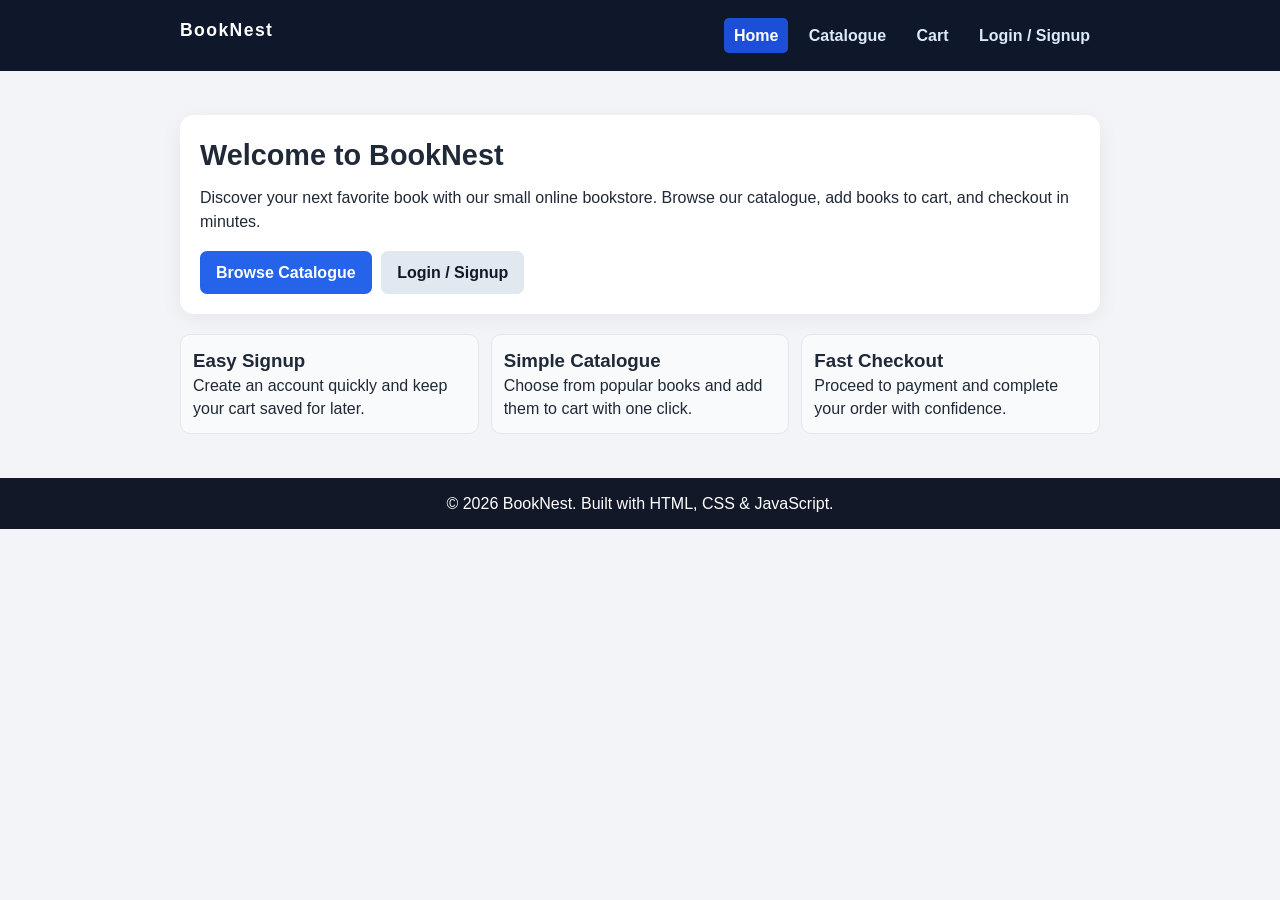
<file: index.html>
<!DOCTYPE html>
<html lang="en">
<head>
  <meta charset="UTF-8" />
  <meta name="viewport" content="width=device-width, initial-scale=1.0" />
  <title>BookNest - Home</title>
  <link rel="stylesheet" href="styles.css" />
</head>
<body>
  <header class="hero">
    <div class="container">
      <div class="logo">BookNest</div>
      <nav>
        <a href="index.html" class="active">Home</a>
        <a href="catalogue.html">Catalogue</a>
        <a href="cart.html">Cart</a>
        <a href="login.html">Login / Signup</a>
      </nav>
    </div>
  </header>

  <main class="container page">
    <section class="intro-card">
      <h1>Welcome to BookNest</h1>
      <p>
        Discover your next favorite book with our small online bookstore.
        Browse our catalogue, add books to cart, and checkout in minutes.
      </p>
      <div class="btn-row">
        <a class="btn" href="catalogue.html">Browse Catalogue</a>
        <a class="btn btn-alt" href="login.html">Login / Signup</a>
      </div>
    </section>

    <section class="features-grid">
      <article>
        <h3>Easy Signup</h3>
        <p>Create an account quickly and keep your cart saved for later.</p>
      </article>
      <article>
        <h3>Simple Catalogue</h3>
        <p>Choose from popular books and add them to cart with one click.</p>
      </article>
      <article>
        <h3>Fast Checkout</h3>
        <p>Proceed to payment and complete your order with confidence.</p>
      </article>
    </section>
  </main>

  <footer class="footer">
    <div class="container">© 2026 BookNest. Built with HTML, CSS & JavaScript.</div>
  </footer>
</body>
</html>
</file>
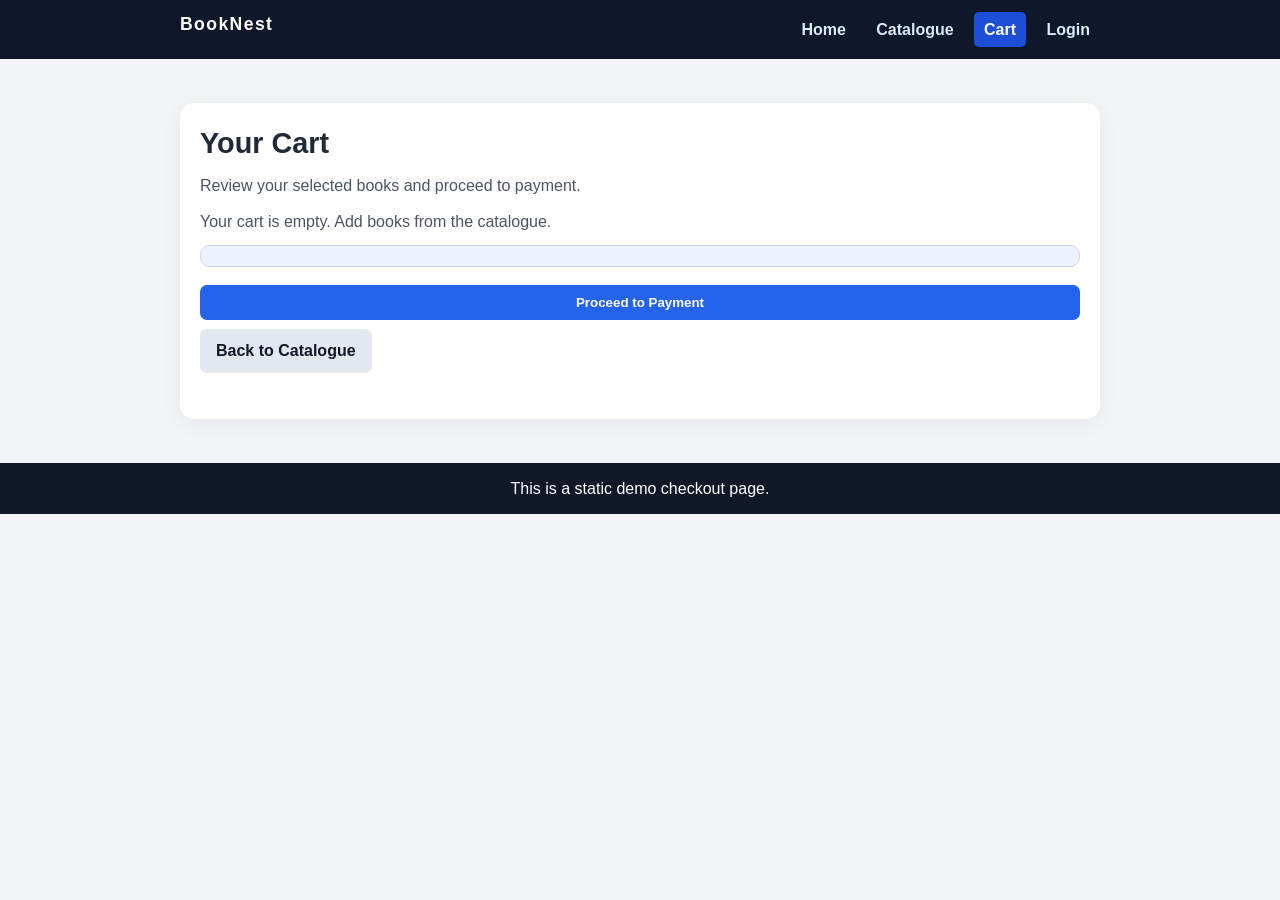
<file: cart.html>
<!DOCTYPE html>
<html lang="en">
<head>
  <meta charset="UTF-8" />
  <meta name="viewport" content="width=device-width, initial-scale=1.0" />
  <title>BookNest - Cart</title>
  <link rel="stylesheet" href="styles.css" />
</head>
<body>
  <header class="hero small">
    <div class="container">
      <div class="logo">BookNest</div>
      <nav>
        <a href="index.html">Home</a>
        <a href="catalogue.html">Catalogue</a>
        <a href="cart.html" class="active">Cart</a>
        <a href="login.html">Login</a>
      </nav>
    </div>
  </header>

  <main class="container page">
    <section class="card">
      <h1>Your Cart</h1>
      <p class="muted">Review your selected books and proceed to payment.</p>

      <div id="cartItems"></div>

      <div class="cart-summary" id="summary"></div>
      <div class="btn-row">
        <button id="payButton" class="btn">Proceed to Payment</button>
        <a class="btn btn-alt" href="catalogue.html">Back to Catalogue</a>
      </div>
      <p id="payMessage" class="message"></p>
    </section>
  </main>

  <footer class="footer">
    <div class="container">This is a static demo checkout page.</div>
  </footer>

  <script>
    function getCart() {
      const raw = localStorage.getItem('bookCart');
      if (!raw) return [];
      try { return JSON.parse(raw); } catch { return []; }
    }

    function formatMoney(v) {
      return '$' + v.toFixed(2);
    }

    function renderCart() {
      const cart = getCart();
      const container = document.getElementById('cartItems');
      const summary = document.getElementById('summary');

      if (!cart.length) {
        container.innerHTML = '<p class="muted">Your cart is empty. Add books from the catalogue.</p>';
        summary.innerHTML = '';
        return;
      }

      let total = 0;
      container.innerHTML = cart.map((item) => {
        const line = item.price * item.qty;
        total += line;
        return `
          <div class="cart-row">
            <div>
              <strong>${item.title}</strong>
              <p class="muted">${item.author}</p>
            </div>
            <div class="right">
              <span>${item.qty} x ${formatMoney(item.price)}</span>
              <span class="price">${formatMoney(line)}</span>
            </div>
          </div>
          <hr />
        `;
      }).join('');

      summary.innerHTML = `<h3>Order Total: ${formatMoney(total)}</h3>`;
    }

    document.getElementById('payButton').addEventListener('click', () => {
      const cart = getCart();
      const payMessage = document.getElementById('payMessage');
      if (!cart.length) {
        payMessage.textContent = 'Your cart is empty—add books to proceed.';
        payMessage.className = 'message error';
        return;
      }
      localStorage.removeItem('bookCart');
      renderCart();
      payMessage.textContent = 'Payment complete. Thank you for your order!';
      payMessage.className = 'message success';
    });

    renderCart();
  </script>
</body>
</html>
</file>
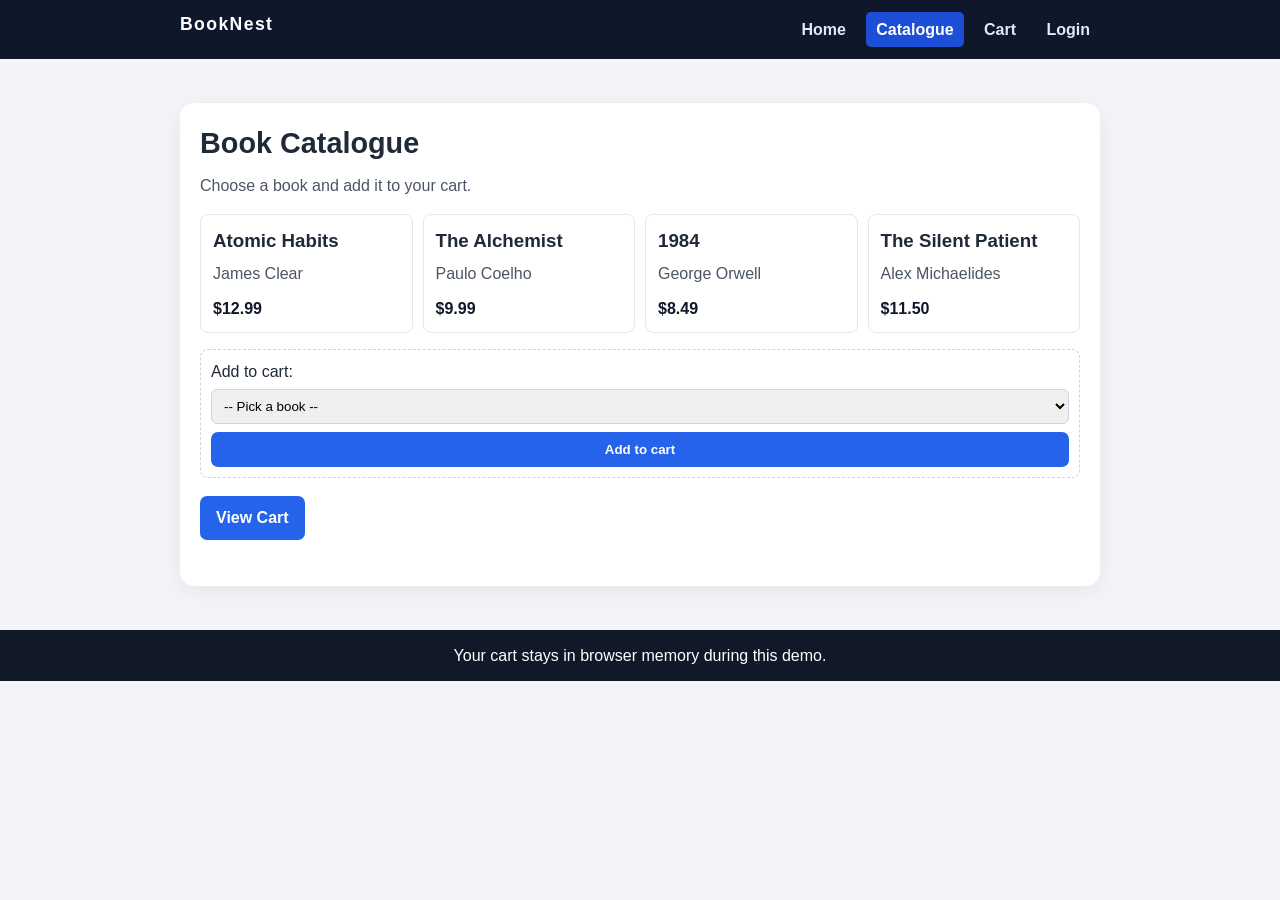
<file: catalogue.html>
<!DOCTYPE html>
<html lang="en">
<head>
  <meta charset="UTF-8" />
  <meta name="viewport" content="width=device-width, initial-scale=1.0" />
  <title>BookNest - Catalogue</title>
  <link rel="stylesheet" href="styles.css" />
</head>
<body>
  <header class="hero small">
    <div class="container">
      <div class="logo">BookNest</div>
      <nav>
        <a href="index.html">Home</a>
        <a href="catalogue.html" class="active">Catalogue</a>
        <a href="cart.html">Cart</a>
        <a href="login.html">Login</a>
      </nav>
    </div>
  </header>

  <main class="container page">
    <section class="card">
      <h1>Book Catalogue</h1>
      <p class="muted">Choose a book and add it to your cart.</p>

      <div class="catalogue-grid" id="bookGrid"></div>

      <div class="cart-box">
        <label for="selectBook">Add to cart:</label>
        <div class="row-wrap">
          <select id="selectBook" aria-label="Select a book to add">
            <option value="">-- Pick a book --</option>
          </select>
          <button id="addButton" class="btn">Add to cart</button>
        </div>
      </div>

      <div class="btn-row">
        <a class="btn" href="cart.html">View Cart</a>
      </div>
      <div id="message" class="message" aria-live="polite"></div>
    </section>
  </main>

  <footer class="footer">
    <div class="container">Your cart stays in browser memory during this demo.</div>
  </footer>

  <script>
    const books = [
      { id: 1, title: 'Atomic Habits', author: 'James Clear', price: 12.99 },
      { id: 2, title: 'The Alchemist', author: 'Paulo Coelho', price: 9.99 },
      { id: 3, title: '1984', author: 'George Orwell', price: 8.49 },
      { id: 4, title: 'The Silent Patient', author: 'Alex Michaelides', price: 11.5 }
    ];

    const selectBook = document.getElementById('selectBook');
    const bookGrid = document.getElementById('bookGrid');
    const addButton = document.getElementById('addButton');
    const message = document.getElementById('message');

    function renderBooks() {
      bookGrid.innerHTML = books.map((book) => `
        <article class="book-card">
          <h3>${book.title}</h3>
          <p class="muted">${book.author}</p>
          <p class="price">$${book.price.toFixed(2)}</p>
        </article>
      `).join('');

      selectBook.innerHTML = '<option value="">-- Pick a book --</option>' +
        books.map((book) => `<option value="${book.id}">${book.title} - $${book.price.toFixed(2)}</option>`).join('');
    }

    function getCart() {
      const raw = localStorage.getItem('bookCart');
      if (!raw) return [];
      try { return JSON.parse(raw); } catch { return []; }
    }

    function saveCart(cart) {
      localStorage.setItem('bookCart', JSON.stringify(cart));
    }

    addButton.addEventListener('click', () => {
      const selected = Number(selectBook.value);
      if (!selected) {
        message.textContent = 'Choose a book from the dropdown first.';
        message.className = 'message error';
        return;
      }
      const book = books.find((b) => b.id === selected);
      if (!book) return;
      const cart = getCart();
      const existing = cart.find((item) => item.id === book.id);
      if (existing) {
        existing.qty += 1;
      } else {
        cart.push({ ...book, qty: 1 });
      }
      saveCart(cart);
      message.textContent = `${book.title} added to cart.`;
      message.className = 'message success';
    });

    renderBooks();
  </script>
</body>
</html>
</file>
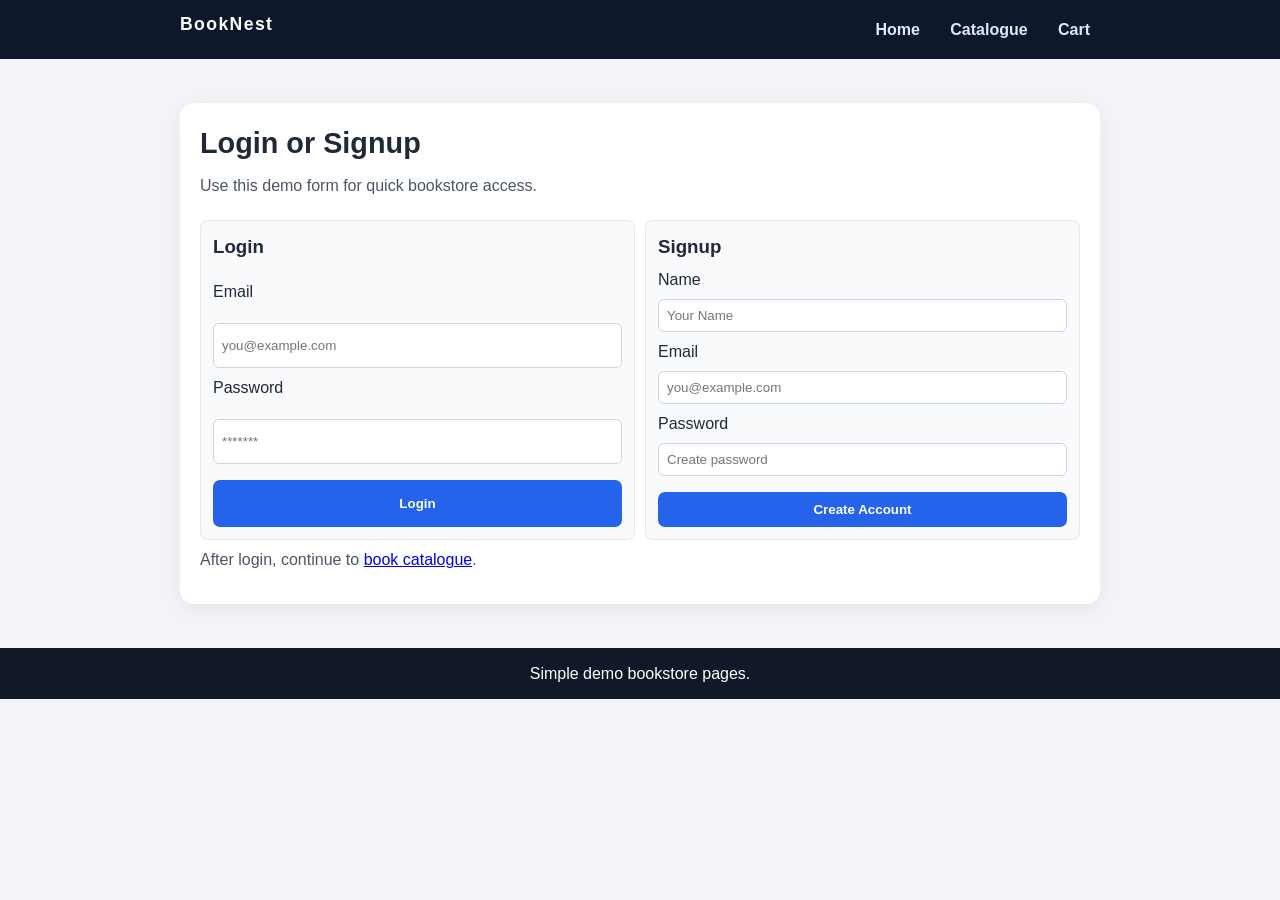
<file: login.html>
<!DOCTYPE html>
<html lang="en">
<head>
  <meta charset="UTF-8" />
  <meta name="viewport" content="width=device-width, initial-scale=1.0" />
  <title>BookNest - Login or Signup</title>
  <link rel="stylesheet" href="styles.css" />
</head>
<body>
  <header class="hero small">
    <div class="container">
      <div class="logo">BookNest</div>
      <nav>
        <a href="index.html">Home</a>
        <a href="catalogue.html">Catalogue</a>
        <a href="cart.html">Cart</a>
      </nav>
    </div>
  </header>

  <main class="container page">
    <section class="card">
      <h1>Login or Signup</h1>
      <p class="muted">Use this demo form for quick bookstore access.</p>

      <div class="forms">
        <form class="auth-form" id="loginForm">
          <h3>Login</h3>
          <label>Email</label>
          <input type="email" placeholder="you@example.com" required />
          <label>Password</label>
          <input type="password" placeholder="*******" required />
          <button type="submit" class="btn">Login</button>
        </form>

        <form class="auth-form" id="signupForm">
          <h3>Signup</h3>
          <label>Name</label>
          <input type="text" placeholder="Your Name" required />
          <label>Email</label>
          <input type="email" placeholder="you@example.com" required />
          <label>Password</label>
          <input type="password" placeholder="Create password" required />
          <button type="submit" class="btn">Create Account</button>
        </form>
      </div>

      <p class="muted">After login, continue to <a href="catalogue.html">book catalogue</a>.</p>
    </section>
  </main>

  <footer class="footer">
    <div class="container">Simple demo bookstore pages.</div>
  </footer>
</body>
</html>
</file>
<file: styles.css>
* { box-sizing: border-box; margin: 0; padding: 0; }
body { font-family: "Segoe UI", Tahoma, Geneva, Verdana, sans-serif; background: #f2f4f8; color: #1f2937; line-height: 1.45; }
.container { width: min(95%, 920px); margin: 0 auto; }
.hero { padding: 18px 0; background: #0f172a; color: #fff; }
.hero.small { padding: 12px 0; }
.logo { font-weight: 800; letter-spacing: 0.08em; font-size: 1.1rem; }
nav { display: flex; gap: 0.65rem; align-items: center; justify-content: flex-end; margin-top: -26px; }
nav a { color: #dbeafe; text-decoration: none; font-weight: 600; padding: 6px 10px; border-radius: 5px; }
nav a.active, nav a:hover { background: #1d4ed8; color: white; }
.page { padding: 24px 0; }
.intro-card, .card { background: #fff; border-radius: 14px; box-shadow: 0 5px 22px rgba(0,0,0,0.06); padding: 20px; margin-top: 20px; }
.intro-card h1, .card h1 { margin-bottom: 10px; font-size: 1.8rem; }
.muted { color: #4b5563; margin: 8px 0 12px; }
.btn-row { margin-top: 18px; display: flex; gap: 0.6rem; flex-wrap: wrap; }
.btn { border: none; background: #2563eb; color: #fff; padding: 10px 16px; border-radius: 7px; font-weight: 600; text-decoration: none; cursor: pointer; }
.btn:hover { background: #1d4ed8; }
.btn-alt { background: #e2e8f0; color: #111827; }
.features-grid { margin-top: 20px; display: grid; grid-template-columns: repeat(auto-fit, minmax(180px, 1fr)); gap: 12px; }
.features-grid article { background: #f9fafb; border: 1px solid #e2e8f0; border-radius: 10px; padding: 12px; }
.auth-form { display: grid; gap: 8px; margin-top: 10px; background: #f8fafc; padding: 12px; border: 1px solid #e2e8f0; border-radius: 8px; }
.forms { display: grid; grid-template-columns: repeat(auto-fit, minmax(220px, 1fr)); gap: 10px; }
.auth-form input, select, button { width: 100%; padding: 8px; border: 1px solid #cbd5e1; border-radius: 6px; }
.auth-form button { margin-top: 8px; background: #2563eb; color: #fff; border: none; }
.catalogue-grid { display: grid; grid-template-columns: repeat(auto-fit, minmax(180px, 1fr)); gap: 10px; margin-top: 16px; }
.book-card { border: 1px solid #e2e8f0; border-radius: 8px; padding: 12px; background:#fff; }
.price { color: #0f172a; font-weight: 700; margin-top: 5px; }
.cart-box { margin-top: 16px; padding: 10px; border: 1px dashed #cbd5e1; border-radius: 8px; background: #fff; }
.row-wrap { display: flex; gap: 8px; flex-wrap: wrap; margin-top: 6px; }
.cart-row { display: flex; justify-content: space-between; align-items: center; margin: 10px 0; }
.cart-row .right { text-align: right; color: #1f2937; }
.cart-summary { background: #eef2ff; border: 1px solid #c7d2fe; border-radius: 10px; padding: 10px; margin-top: 12px; font-weight: 600; }
.message { margin-top: 10px; padding: 8px 10px; border-radius: 6px; }
.message.success { background: #ecfdf3; border: 1px solid #86efac; color: #065f46; }
.message.error { background: #fef2f2; border: 1px solid #fca5a5; color: #991b1b; }
.footer { margin-top: 20px; background: #111827; color: #fff; text-align: center; padding: 14px 0; }
@media (max-width: 760px) { nav { justify-content: center; margin-top: 10px; flex-wrap: wrap; } }
</file>
